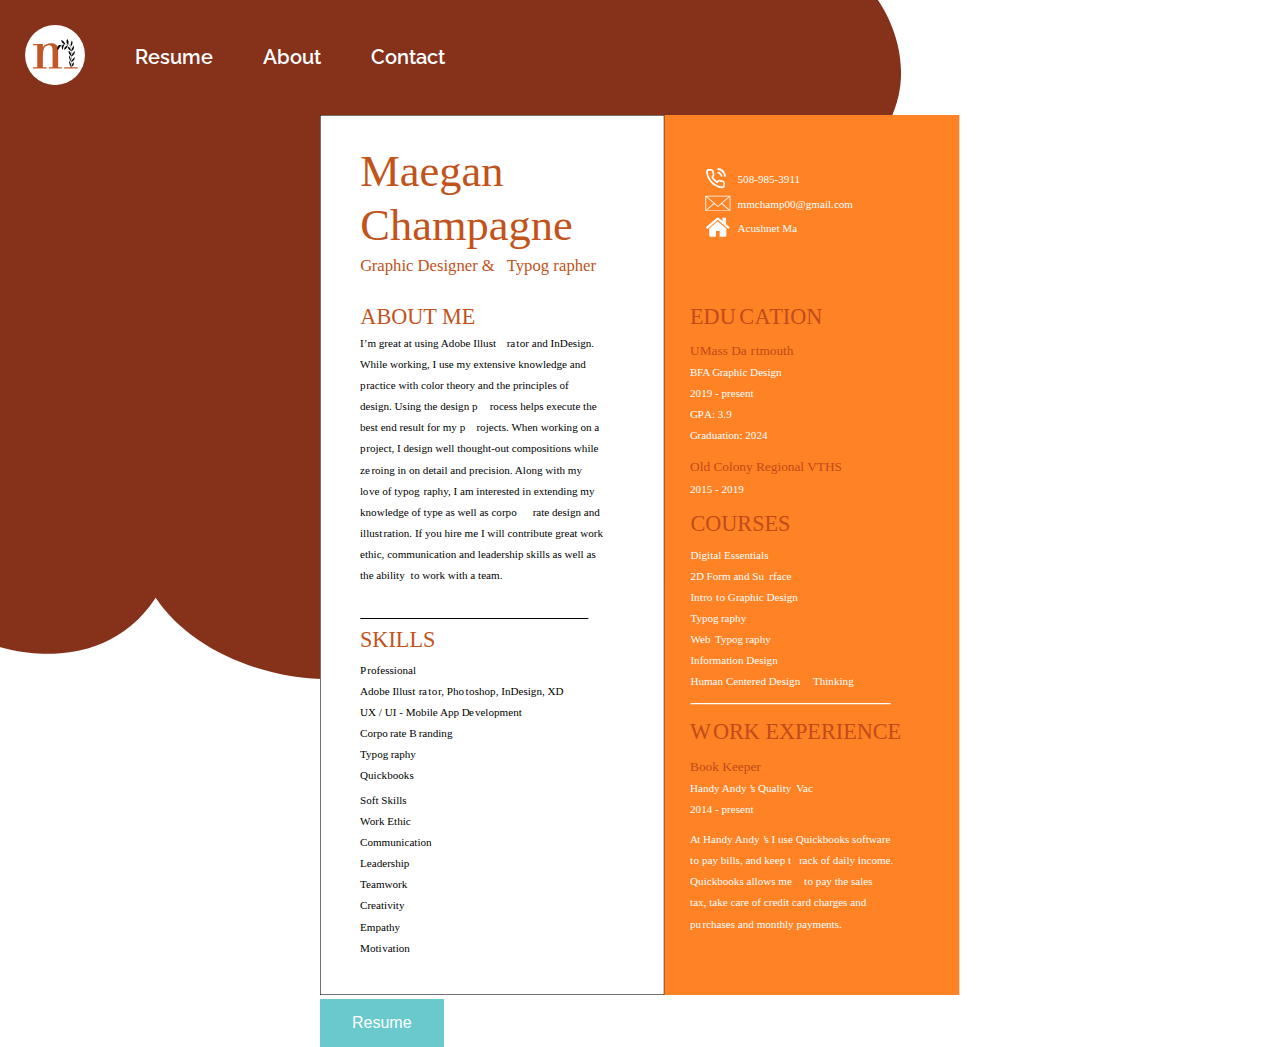
<file: resume/index.html>
<!DOCTYPE html>
<html lang="en">
<head>
    <meta charset="UTF-8">
    <meta name="viewport" content="width=device-width, initial-scale=1.0">
    <link rel="stylesheet" href="/interaction.css">
    <link rel="stylesheet" href="/style.css">
    <link rel="stylesheet" href="main.css">
    <link href="https://fonts.googleapis.com/css?family=Work+Sans:500" rel="stylesheet">
    <link href="https://fonts.googleapis.com/css2?family=Playfair+Display:wght@600&display=swap" rel="stylesheet">
    <link rel="preconnect" href="https://fonts.gstatic.com">
    <link href="https://fonts.googleapis.com/css2?family=Playfair+Display&display=swap" rel="stylesheet">
    <link rel="preconnect" href="https://fonts.gstatic.com">
<link href="https://fonts.googleapis.com/css2?family=Raleway:wght@400;500&display=swap" rel="stylesheet">
    
    <title>Maegan's About Me</title>
</head>
<body>


<div class="header-image">

  <nav>
    <ul>
      <li><a href="/"><img src="/images/Favicon_Final copy.svg" width="60px" /></a></li>
      <li><a href="/resume/index.html">Resume</a></li>
      <li><a href="/about-me">About</a></li>
      <li><a href="/#contact">Contact</a></li>
    </ul>
  </nav>

<div class="resume">
  <img src="assets/Resume_v4.svg">

<a href="/resume/assets/Resume_v4.pdf">
  <button class="btn-resume">Resume
</a>
</div>
</body>
</html>

            <!-- footer -->
              <!-- <footer class="parallax bg3 content regular-wrapper2"> -->
                <!-- <ul> -->
                  <!-- instagram -->
                  <!-- <li>
                    <a href="#"
                      ><svg
                        aria-hidden="true"
                        focusable="false"
                        data-prefix="fab"
                        data-icon="instagram"
                        class="svg-inline--fa fa-instagram fa-w-14 social-media"
                        role="img"
                        xmlns="http://www.w3.org/2000/svg"
                        viewBox="0 0 448 512"
                      >
                        <path
                          fill="currentColor"
                          d="M224.1 141c-63.6 0-114.9 51.3-114.9 114.9s51.3 114.9 114.9 114.9S339 319.5 339 255.9 287.7 141 224.1 141zm0 189.6c-41.1 0-74.7-33.5-74.7-74.7s33.5-74.7 74.7-74.7 74.7 33.5 74.7 74.7-33.6 74.7-74.7 74.7zm146.4-194.3c0 14.9-12 26.8-26.8 26.8-14.9 0-26.8-12-26.8-26.8s12-26.8 26.8-26.8 26.8 12 26.8 26.8zm76.1 27.2c-1.7-35.9-9.9-67.7-36.2-93.9-26.2-26.2-58-34.4-93.9-36.2-37-2.1-147.9-2.1-184.9 0-35.8 1.7-67.6 9.9-93.9 36.1s-34.4 58-36.2 93.9c-2.1 37-2.1 147.9 0 184.9 1.7 35.9 9.9 67.7 36.2 93.9s58 34.4 93.9 36.2c37 2.1 147.9 2.1 184.9 0 35.9-1.7 67.7-9.9 93.9-36.2 26.2-26.2 34.4-58 36.2-93.9 2.1-37 2.1-147.8 0-184.8zM398.8 388c-7.8 19.6-22.9 34.7-42.6 42.6-29.5 11.7-99.5 9-132.1 9s-102.7 2.6-132.1-9c-19.6-7.8-34.7-22.9-42.6-42.6-11.7-29.5-9-99.5-9-132.1s-2.6-102.7 9-132.1c7.8-19.6 22.9-34.7 42.6-42.6 29.5-11.7 99.5-9 132.1-9s102.7-2.6 132.1 9c19.6 7.8 34.7 22.9 42.6 42.6 11.7 29.5 9 99.5 9 132.1s2.7 102.7-9 132.1z"
                        ></path>
                      </svg>
                    </a>
                    
                  </li> -->
                  <!-- github -->
                  <!-- <li>
                    <a href="#"
                      ><svg
                        id="github"
                        aria-hidden="true"
                        focusable="false"
                        data-prefix="fab"
                        data-icon="github"
                        class="svg-inline--fa fa-github fa-w-16 social-media"
                        role="img"
                        xmlns="http://www.w3.org/2000/svg"
                        viewBox="0 0 496 512"
                      > -->
                        <!-- <path
                          fill="currentColor"
                          d="M165.9 397.4c0 2-2.3 3.6-5.2 3.6-3.3.3-5.6-1.3-5.6-3.6 0-2 2.3-3.6 5.2-3.6 3-.3 5.6 1.3 5.6 3.6zm-31.1-4.5c-.7 2 1.3 4.3 4.3 4.9 2.6 1 5.6 0 6.2-2s-1.3-4.3-4.3-5.2c-2.6-.7-5.5.3-6.2 2.3zm44.2-1.7c-2.9.7-4.9 2.6-4.6 4.9.3 2 2.9 3.3 5.9 2.6 2.9-.7 4.9-2.6 4.6-4.6-.3-1.9-3-3.2-5.9-2.9zM244.8 8C106.1 8 0 113.3 0 252c0 110.9 69.8 205.8 169.5 239.2 12.8 2.3 17.3-5.6 17.3-12.1 0-6.2-.3-40.4-.3-61.4 0 0-70 15-84.7-29.8 0 0-11.4-29.1-27.8-36.6 0 0-22.9-15.7 1.6-15.4 0 0 24.9 2 38.6 25.8 21.9 38.6 58.6 27.5 72.9 20.9 2.3-16 8.8-27.1 16-33.7-55.9-6.2-112.3-14.3-112.3-110.5 0-27.5 7.6-41.3 23.6-58.9-2.6-6.5-11.1-33.3 2.6-67.9 20.9-6.5 69 27 69 27 20-5.6 41.5-8.5 62.8-8.5s42.8 2.9 62.8 8.5c0 0 48.1-33.6 69-27 13.7 34.7 5.2 61.4 2.6 67.9 16 17.7 25.8 31.5 25.8 58.9 0 96.5-58.9 104.2-114.8 110.5 9.2 7.9 17 22.9 17 46.4 0 33.7-.3 75.4-.3 83.6 0 6.5 4.6 14.4 17.3 12.1C428.2 457.8 496 362.9 496 252 496 113.3 383.5 8 244.8 8zM97.2 352.9c-1.3 1-1 3.3.7 5.2 1.6 1.6 3.9 2.3 5.2 1 1.3-1 1-3.3-.7-5.2-1.6-1.6-3.9-2.3-5.2-1zm-10.8-8.1c-.7 1.3.3 2.9 2.3 3.9 1.6 1 3.6.7 4.3-.7.7-1.3-.3-2.9-2.3-3.9-2-.6-3.6-.3-4.3.7zm32.4 35.6c-1.6 1.3-1 4.3 1.3 6.2 2.3 2.3 5.2 2.6 6.5 1 1.3-1.3.7-4.3-1.3-6.2-2.2-2.3-5.2-2.6-6.5-1zm-11.4-14.7c-1.6 1-1.6 3.6 0 5.9 1.6 2.3 4.3 3.3 5.6 2.3 1.6-1.3 1.6-3.9 0-6.2-1.4-2.3-4-3.3-5.6-2z"
                        ></path>
                      </svg>
                    </a>
                     -->
                  <!-- </li> -->
                  <!-- linked in -->
                  <!-- <li>
                    <a href="#"
                      ><svg
                        aria-hidden="true"
                        focusable="false"
                        data-prefix="fab"
                        data-icon="linkedin-in"
                        class="svg-inline--fa fa-linkedin-in fa-w-14 social-media"
                        role="img"
                        xmlns="http://www.w3.org/2000/svg"
                        viewBox="0 0 448 512"
                      >
                        <path
                          fill="currentColor"
                          d="M100.28 448H7.4V148.9h92.88zM53.79 108.1C24.09 108.1 0 83.5 0 53.8a53.79 53.79 0 0 1 107.58 0c0 29.7-24.1 54.3-53.79 54.3zM447.9 448h-92.68V302.4c0-34.7-.7-79.2-48.29-79.2-48.29 0-55.69 37.7-55.69 76.7V448h-92.78V148.9h89.08v40.8h1.3c12.4-23.5 42.69-48.3 87.88-48.3 94 0 111.28 61.9 111.28 142.3V448z"
                        ></path></svg></a>
                    
                  </li>
                </ul>
            </footer>
            </div>
            <script src="script.js" async defer></script>
            <script type='text/javascript' src='https://ajax.googleapis.com/ajax/libs/jquery/1.6.4/jquery.min.js?ver=1.4.2'></script>
</body>
</html>
</file>
<file: interaction.css>
.hovereffect {
  width: 100%;
  height: 100%;
  float: left;
  overflow: hidden;
  position: relative;
  text-align: center;
  cursor: default;
}

.hovereffect .overlay {
  width: 100%;
  height: 100%;
  /* position: absolute; */
  overflow: hidden;
  padding-top: 50px;
}

.hovereffect h2 {
  /* text-transform: uppercase; */
  text-align: center;
  /* position: relative; */
  font-size: 1.3em;
  font-family: "Raleway", sans-serif;
}

.hovereffect p {
  display: inline-block;
  text-decoration: none;
  padding: 7px 14px;
  margin: 0;
  background-color: transparent;
  font-size: 1em;
}

.hovereffect p,
.hovereffect h2 {
  -webkit-transform: scale(0.7);
  -ms-transform: scale(0.7);
  transform: scale(0.7);
  -webkit-transition: all 0.4s ease-in;
  transition: all 0.4s ease-in;
  /* opacity: 0; */
  filter: alpha(opacity=0);
  color: #fff;
  text-transform: uppercase;
  font-family: "Raleway", sans-serif;
  font-weight: 200;
  /* margin-top:100px; */
}

.hovereffect:hover p,
.hovereffect:hover h2 {
  opacity: 1;
  filter: alpha(opacity=100);
  -webkit-transform: scale(1);
  -ms-transform: scale(1);
  transform: scale(1);
}
</file>
<file: style.css>
* {
  /* margin: 0; */
  /* padding: 0; */
  /* border: teal 3px solid; */
}

body {
  display: grid;
  grid-template-columns: 1fr;
  grid-template-rows: auto;
  background-repeat: no-repeat;
  margin: 0;
}

.slideshow-container p {
  text-align: center;
  margin: 0 auto;
  line-height: 25px;
  padding: 20px;
  font-family: "Raleway", sans-serif;
}

.cloud-bg {
  background-image: url("images/header_image2.svg");
  background-repeat: no-repeat;
}

.content {
  position: relative;
  height: 60vh;
}

.concentration img {
  position: absolute;
  width: 350px;
  padding-left: 200px;
  padding-top: 60px;
}

/* img {
  width: 100%;
  height: auto;
} */

/* NAVBAR CSS */
nav {
  /* padding-left:2em;
    padding-right: 4em; */
  /* TODO: figure out no longer staying fixed */
  /* position: sticky; */
  width: 100%;
  top: 0;
  left: 40%;
  z-index: 10;
}

nav ul {
  margin: 0;
  padding: 0;
  display: flex;
  align-items: center;
}
nav li {
  padding: 1em 0;
  list-style-type: none;
  padding: 25px;
  font-size: 20px;
  font-family: "Raleway", sans-serif;
}

nav li a {
  color: black;
  font-weight: 600;
  text-decoration: none;
  transition: 0.3s;
}

nav li a:hover {
  color: white;
  opacity: 1;
  text-decoration: none;
}

/* HEADER CSS */
/* .header {
    position: relative;
    background-image: url("/images/geometric-decoration-5836.jpg");
    background-position: center center;
    background-size: cover;
    background-repeat: no-repeat;
    height: 100vh;
    background-color: antiquewhite; */
/* } */

.welcome {
  position: absolute;
  text-align: center;
  font-family: "Playfair Display", serif;
  font-size: 30px;
  color: white;
  max-width: 60vh;
  top: 35%;
  left: 10%;
}

#changingword {
  color: black;
}

.image-gallery {
  margin-top: -55px;
  background-image: url("images/vine-2.svg");
  background-repeat: no-repeat;
  /* height: 100%; */
  display: grid;
  grid-template-rows: auto;
  grid-gap: 80px;
  /* padding-top: 200px; */
  padding-bottom: 200px;
  padding-bottom: 200%;
  padding-top: 350px;
  grid-template-columns: 1fr minmax(400px, 1fr) 1fr;
  grid-template-areas:
    ".a."
    ".b."
    ".c."
    ".d."
    ".e."
    ".f.";
}

.box-styling {
  /* height: 300px; */
  /* background-color: teal; */
  width: 300px;
  clip-path: circle(50% at 50% 50%);
}

.box-wrapper {
  /* height: 600px; */
  border-radius: 1%;
}

.box1 {
  height: 300px;
  width: 300px;
  grid-area: a;
  clip-path: circle(50% at 50% 50%);
  background-color: rgb(193, 83, 27);
}

.box2 {
  height: 300px;
  width: 300px;
  grid-area: b;
  clip-path: circle(50% at 50% 50%);
  background-color: rgb(199, 108, 97);
}

.box3 {
  height: 300px;
  width: 300px;
  grid-area: c;
  clip-path: circle(50% at 50% 50%);
  background-color: rgb(127, 38, 41);
}

.box4 {
  height: 300px;
  width: 300px;
  grid-area: d;
  clip-path: circle(50% at 50% 50%);
  background-color: rgb(193, 83, 27);
}

.bigText {
  font-size: 2em;
  padding-right: 0.5ch;
}

/* ABOUT ME CSS*/
.about-me {
  display: flex;
  flex-wrap: wrap;
  /* padding: 25px; */
  padding-left: 100px;
}

.portrait {
  width: 350px;
  padding-right: 15px;
}

.about-me p {
  text-align: center;
  font-size: 1em;
  line-height: 1.5rem;
  background-color: white;
  width: 300px;
}
/* .paragraph2 {
  text-indent: 2em;
} */

/* the span tag that wrap starts off my paragraph */
/* .bigText {
  font-size: 2em;
  padding-right: 0.5em;
} */

/* CONTACT CSS */
.contact {
  display: grid;
  justify-items: center;
  align-items: center;
  height: 25vh !important;
  /* padding-bottom: 50vh; */
  /* background-color: burlywood !important; */
  grid-template-columns: 3fr minmax(2fr, 1fr) minmax(2fr, 1fr) 3fr;
  grid-template-rows: auto;
  grid-template-areas:
    ". title title ."
    ". logo wrapper .";
}

.contact-title {
  font-size: 28px;
  grid-area: title;
  /* padding-bottom: 50px; */
  font-family: "Playfair Display", serif;
}

.contact-wrapper {
  grid-area: wrapper;
}

/* footer section */
footer {
  grid-area: footer;
}
footer p {
  font-size: 2em;
}
footer li {
  display: inline;
}
footer ul {
  max-width: 640px;
  margin: 2em auto;
  padding: 0;
  text-align: center;
  display: flex;
  flex-direction: row;
}
footer ul li {
  list-style: none;
  align-self: flex-end;
}
footer ul li a {
  text-decoration: none;
  color: black;
  /* opacity:.6; */
  transition: 0.3s;
}
footer ul li a:hover {
  text-decoration: none;
  color: turquoise;
}
footer svg {
  width: 30%;
}
.contact {
  /* padding-bottom: 200%; */
  grid-template-columns: 3fr minmax(2fr, 1fr) 3fr;
  grid-template-rows: auto;
  grid-template-areas:
    ". title ."
    ". logo ."
    ". wrapper .";
}

/* MEDIA QUERY FOR SMALL SCREENS */
/* @media (max-width:1100px){
    .image-gallery {
      padding-bottom: 0px;
        margin-bottom: 600px;
        grid-template-columns: 1fr minmax(350px, 1fr) minmax(350px, 1fr) 1fr;
        grid-template-areas:
        ". a b ."
        ". c d ."
        ". e f ."
        ;
    }
 } */

/* MEDIA QUERY FOR MOBILE */
/* @media (max-width:735px){
     nav {
         padding-left: 0;
     } */

/* .image-gallery {
        padding-bottom: 200%;
        grid-template-columns: 1fr minmax(400px, 1fr) 1fr;
        grid-template-areas:
        ".a."
        ".b."
        ".c."
        ".d."
        ".e."
        ".f."
        ;
    } */

/* .image-gallery {
      height: 100%;
      display: grid;
      grid-template-columns: 1fr;
      grid-template-rows: auto;
      grid-gap: 10px;
      padding-top: 200px;
      padding-bottom: 200px; */
/* padding-bottom: 200%; */
/* grid-template-columns: 1fr minmax(400px, 1fr) 1fr; */
/* grid-template-areas:
        ".a."
        ".b."
        ".c."
        ".d."
        ".e."
        ".f."
        ;
    } */
/* .image-gallery {
      background-image: url("images/Vine.svg");
      background-repeat: no-repeat; */
/* height: 100%; */
/* display: grid;
      grid-template-rows: auto;
      grid-gap: 80px; */
/* padding-top: 200px; */
/* padding-bottom: 200px;
        padding-bottom: 200%;
        grid-template-columns: 1fr minmax(400px, 1fr) 1fr;
        grid-template-areas:
        ".a."
        ".b."
        ".c."
        ".d."
        ".e."
        ".f."
        ;
    } */

/* Shapes CSS */
/* .image-gallery {
    height: 100%;
    display: grid;
    grid-template-columns: 1fr minmax(350px, 1fr)  minmax(350px, 1fr) minmax(350px, 1fr) 1fr;
    grid-template-rows: auto;
    grid-gap: 10px;
    padding-top: 200px;
    padding-bottom: 200px;
    grid-template-areas:
    ". a b c ."
    ". d e f ."
    ;
} */
</file>
<file: resume/main.css>
* {
  /* border:2px green dashed; */
  margin: 0px;
  padding: 0px;
}

/* body{
    background-image: 
    font-family: 'Montserrat', sans-serif;
    min-width:100%;
} */

/* what contains everything on the page */
.container {
  /* margin-right:3em; */
  min-width: 100%;
  width: 100%;
  height: 100vh;
  display: grid;
  grid-template-columns: 1fr;
  grid-template-rows: auto;
  grid-template-areas:
    "icon"
    "nav"
    "content"
    "footer";
}

/* step one: name your sections */
/* the sections of my about me page */
/* .icon,
 nav,
 .content,
 footer{
   padding-left: 3em;
   padding-right: 3em;
   text-align: center;
} */

/* .icon svg {
  width:10%;
} */

/* navigation bar styling */

.header-image {
  background-image: url("/images/Header_Image.svg");
  background-repeat: no-repeat;
  height: 800px;
}

nav {
  /* padding-left:2em;
  padding-right: 4em; */
  /* TODO: figure out no longer staying fixed */
  /* position: sticky; */
  width: 100%;
  top: 0;
  left: 40%;
  z-index: 10;
}

nav ul {
  margin: 0;
  padding: 0;
  display: flex;
  align-items: center;
}

nav li {
  padding: 1em 0;
  list-style-type: none;
  padding: 25px;
  font-size: 20px;
  font-family: "Raleway", sans-serif;
}

nav li a {
  color: black;
  font-weight: 600;
  text-decoration: none;
  transition: 0.3s;
}

nav li a:hover {
  color: white;
  opacity: 1;
  text-decoration: none;
}

a:link {
  text-decoration: none;
  color: white;
}

a:visited {
  text-decoration: none;
  color: white;
}

a:hover {
  text-decoration: underline;
  color: black;
}

a:active {
  text-decoration: underline;
}

/* content section */
/* .content{
  grid-area:content;
  max-width:600px;
  margin: 0 auto;
  text-align: center;
  } */

/* .content img{
  width: 60%;
  border-radius: 8%;
  margin-bottom: 4em;
} */

/* .content p{
  text-align: left;
  font-size:1em;
  line-height: 1.5rem; */
/* } */
/* .paragraph2{
  text-indent: 2em;
} */
/* the span tag that wrap starts off my paragraph */
/* .bigText {
  font-size:2em;
  padding-right:.5em;
} */
footer {
  grid-area: footer;
}
footer p {
  font-size: 2em;
}

footer li {
  display: inline;
}

footer ul {
  max-width: 640px;
  margin: 2em auto;
  padding: 0;
  text-align: center;
  display: flex;
  flex-direction: row;
}
footer ul li {
  list-style: none;
  align-self: flex-end;
}
footer ul li a {
  text-decoration: none;
  color: black;
  opacity: 0.6;
  transition: 0.3s;
}
footer ul li a:hover {
  text-decoration: none;
  color: tur;
}

footer svg {
  width: 20%;
}

footer p {
  font-size: 1em;
}

.btn-resume {
  background-color: rgb(105, 201, 205);
  border: none;
  color: white;
  padding: 15px 32px;
  text-align: center;
  text-decoration: none;
  display: inline-block;
  font-size: 16px;
}

/* grid system for desktop */
@media (min-width: 800px) {
  .container {
    width: 100%;
    height: 100vh;
    display: grid;
    /* grid-template-columns: 300px 1fr; */
    grid-template-rows: auto;
    grid-template-areas:
      "icon content"
      "nav content"
      "nav content"
      "footer footer";
  }
  /* nav ul {
    display: flex;
    justify-content: space-between; */
  /* flex-direction: column; */
  /* } */
  /* .icon svg {
      width: 100%;
      padding-left:20px;
    } */

  .icon {
    width: 25px;
  }

  /* Resume CSS*/

  .resume {
    width: 50%;
    /* padding-left: 30px; */
    margin: 0 auto;
  }
}
</file>
